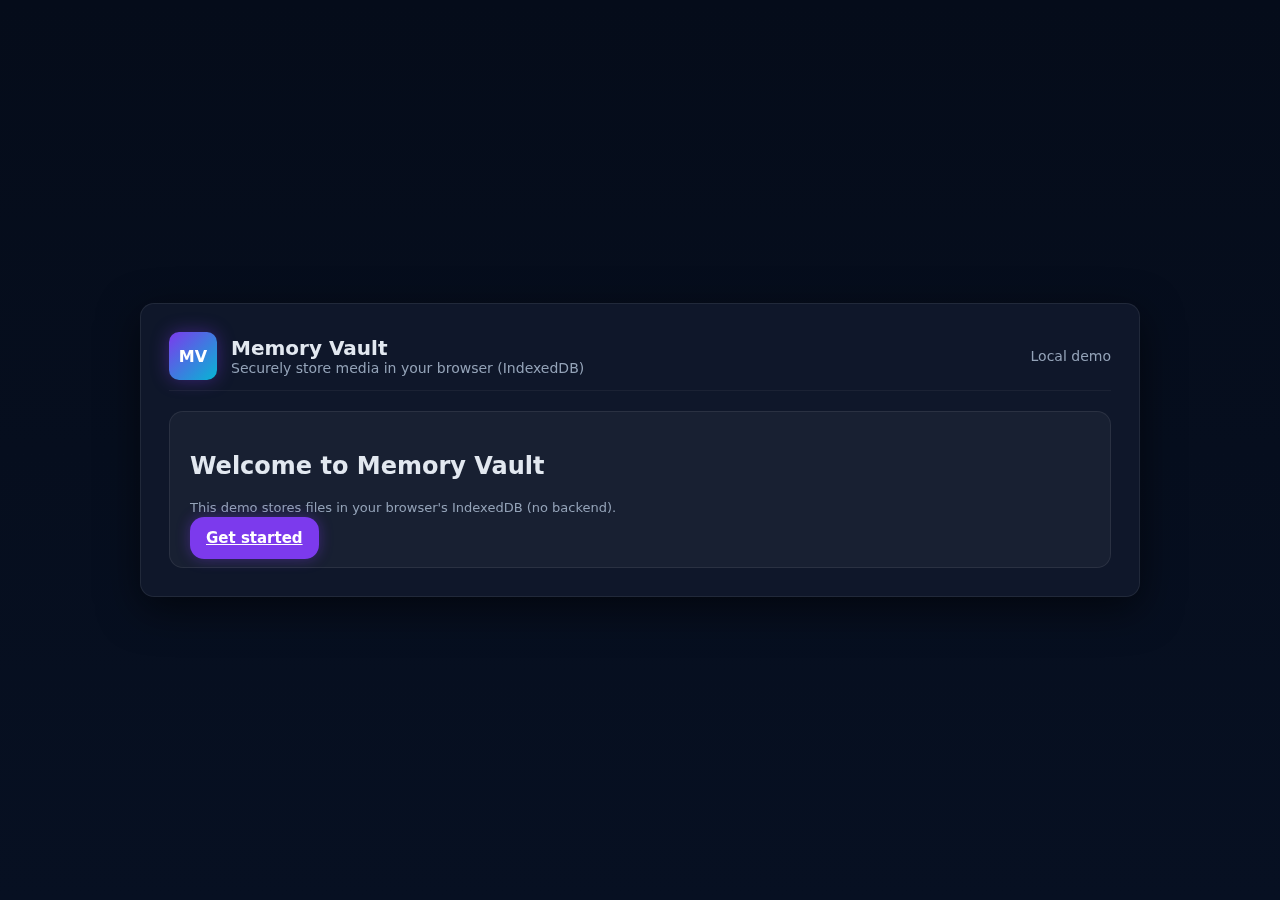
<file: index.html>
<!doctype html>
<html>
<head>
  <meta charset="utf-8" />
  <title>Memory Vault</title>
  <meta name="viewport" content="width=device-width,initial-scale=1" />
  <link rel="stylesheet" href="styles.css" />
</head>
<body>
  <div class="container">
    <div class="header">
      <div class="brand">
        <div class="logo">MV</div>
        <div>
          <h1>Memory Vault</h1>
          <div class="sub">Securely store media in your browser (IndexedDB)</div>
        </div>
      </div>
      <div class="sub">Local demo</div>
    </div>

    <div class="card center">
      <h2>Welcome to Memory Vault</h2>
      <p class="muted">This demo stores files in your browser's IndexedDB (no backend).</p>
      <div style="margin-top:12px">
        <a href="login.html" class="btn">Get started</a>
      </div>
    </div>
  </div>
</body>
</html>
</file>
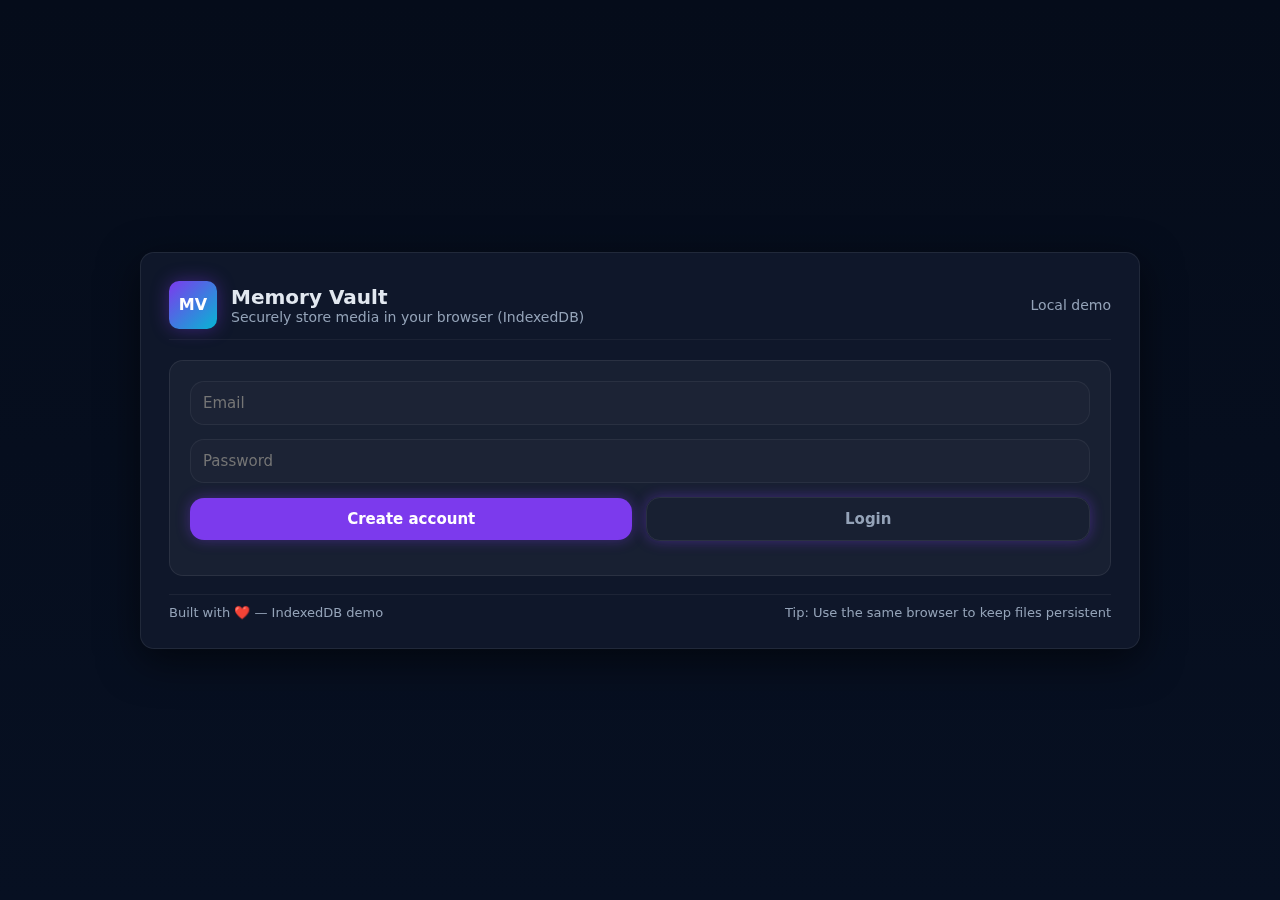
<file: login.html>
<!doctype html>
<html>
<head>
  <meta charset="utf-8" />
  <title>Memory Vault — Login</title>
  <meta name="viewport" content="width=device-width,initial-scale=1" />
  <link rel="stylesheet" href="styles.css" />
  <script src="js/db.js"></script>
  <script src="js/auth.js" defer></script>
  <script src="js/app.js" defer></script>
</head>
<body>
  <div class="container">
    <div class="header">
      <div class="brand">
        <div class="logo">MV</div>
        <div>
          <h1>Memory Vault</h1>
          <div class="sub">Securely store media in your browser (IndexedDB)</div>
        </div>
      </div>
      <div class="sub">Local demo</div>
    </div>

    <div class="card">
      <div id="message" class="small muted"></div>

      <div class="form-row">
        <input id="email" class="input" type="email" placeholder="Email" />
      </div>
      <div class="form-row">
        <input id="password" class="input" type="password" placeholder="Password" />
      </div>
      <div class="row">
        <button id="registerBtn" class="btn">Create account</button>
        <button id="loginBtn" class="btn ghost">Login</button>
      </div>
    </div>

    <div class="footer">
      <div class="muted">Built with ❤️ — IndexedDB demo</div>
      <div class="muted">Tip: Use the same browser to keep files persistent</div>
    </div>
  </div>
</body>
</html>
</file>
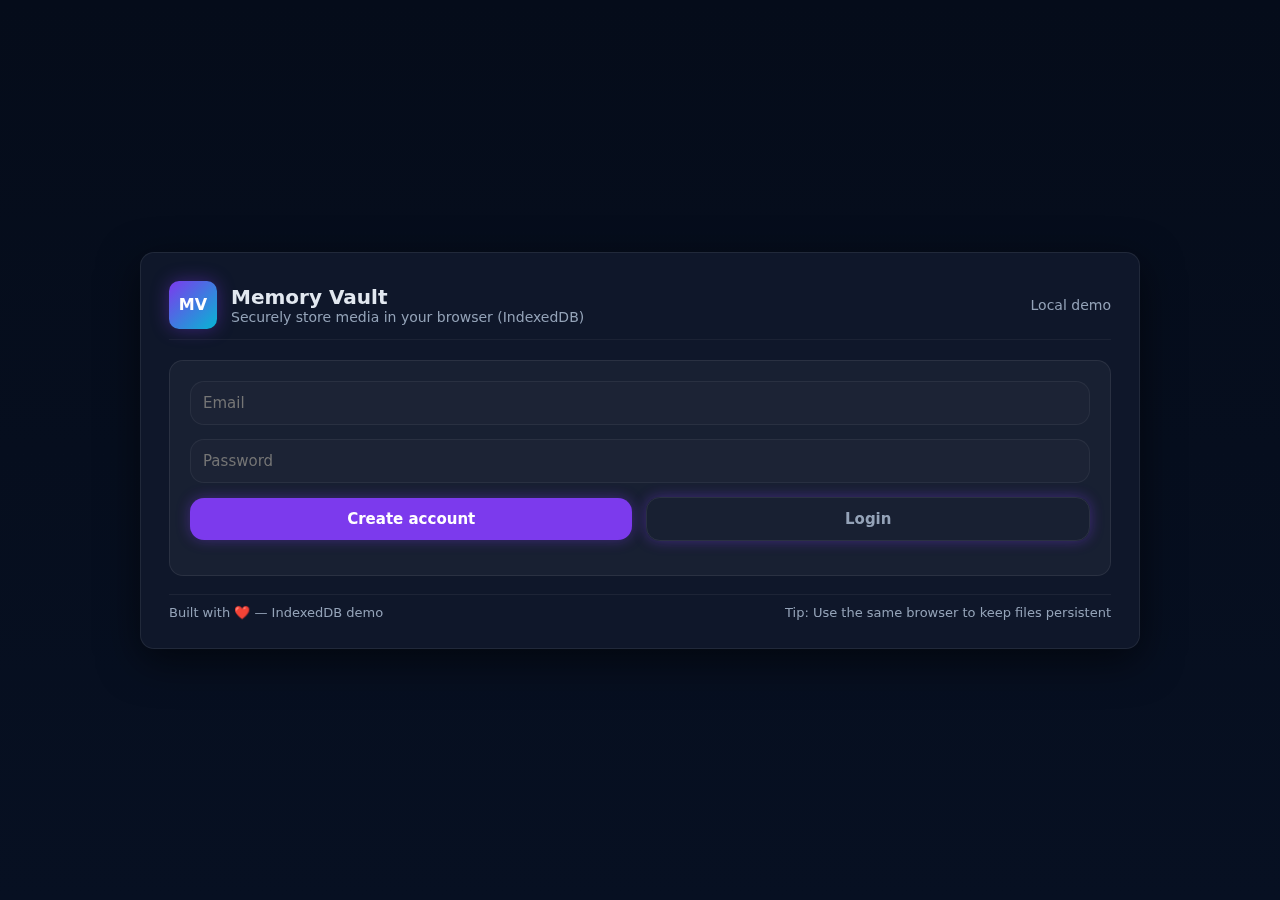
<file: upload.html>
<!doctype html>
<html>
<head>
  <meta charset="utf-8" />
  <title>Memory Vault — Upload</title>
  <meta name="viewport" content="width=device-width,initial-scale=1" />
  <link rel="stylesheet" href="styles.css" />
  <script src="js/db.js"></script>
  <script src="js/auth.js"></script>
  <script src="js/app.js"></script>
  <script src="js/upload.js" defer></script>
</head>
<body>
  <div class="container">
    <div class="header">
      <div class="brand">
        <div class="logo">MV</div>
        <div>
          <h1>Memory Vault</h1>
          <div class="sub">Upload & store media in your browser</div>
        </div>
      </div>
      <div class="sub" id="user-email">—</div>
    </div>

    <div class="card">
      <div id="alerts"></div>

      <div class="form-row">
        <input id="fileInput" class="file-input" type="file" accept="image/*,video/*" />
        <button id="btnUpload" class="btn">Upload</button>
      </div>

      <div class="small muted">Allowed: JPG, PNG, WEBP, GIF, MP4, WEBM. Images >10MB will be compressed automatically; large videos are not supported in this demo.</div>

      <div style="margin-top:12px">
        <div class="progress" aria-hidden><i id="upload-bar"></i></div>
        <div id="progress-text" class="small muted" style="margin-top:8px"></div>
      </div>

      <div class="files-list" id="uploadList" style="margin-top:12px"></div>

      <div style="margin-top:12px" class="row">
        <button id="logoutBtn" class="btn ghost">Logout</button>
        <button id="btnClear" class="btn ghost">Clear All Files</button>
      </div>
    </div>

    <div class="footer">
      <div class="muted">Files persist in this browser profile.</div>
      <div class="muted">Share link opens only in same browser/profile.</div>
    </div>
  </div>
</body>
</html>
</file>
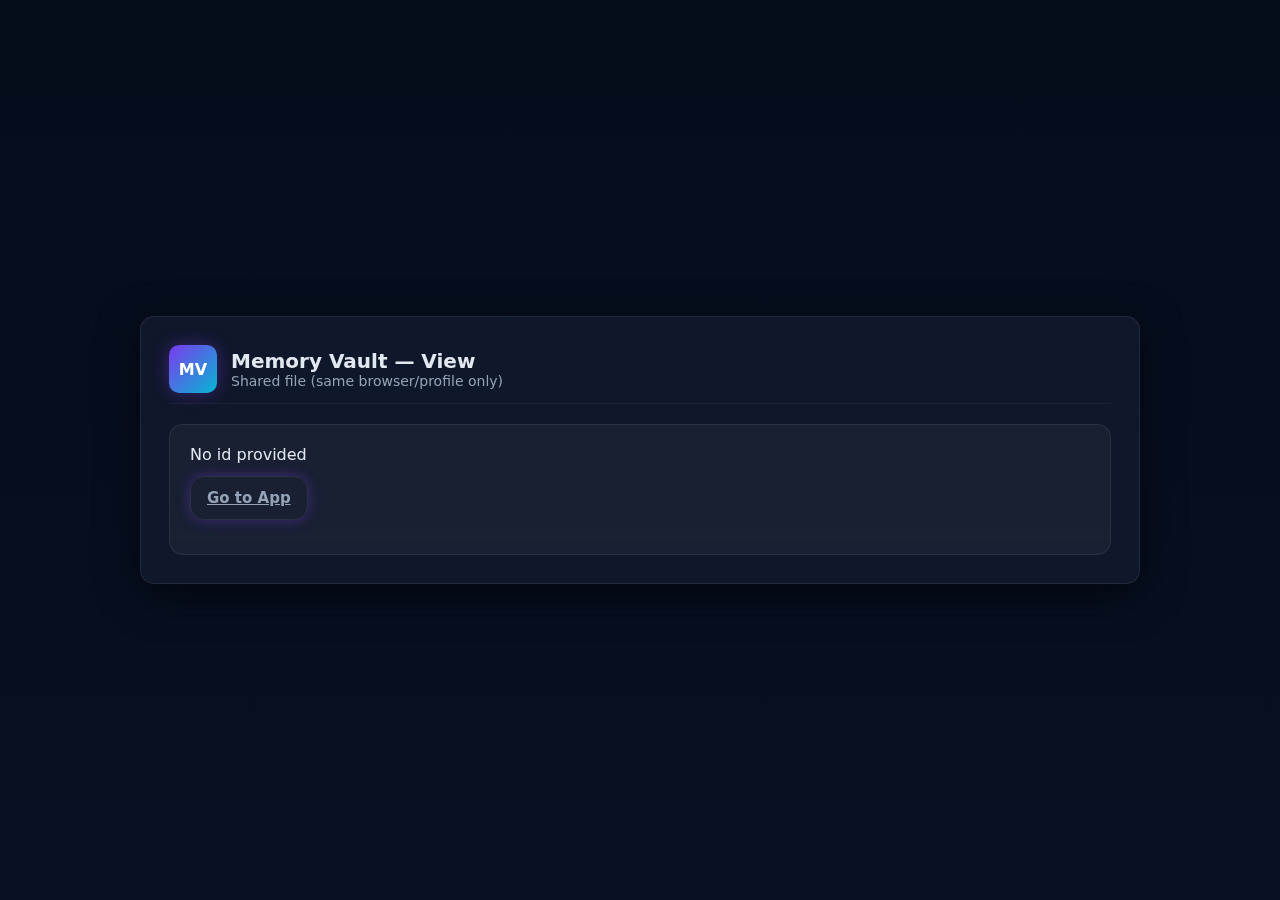
<file: view.html>
<!doctype html>
<html>
<head>
  <meta charset="utf-8" />
  <title>Memory Vault — View File</title>
  <meta name="viewport" content="width=device-width,initial-scale=1" />
  <link rel="stylesheet" href="styles.css" />
  <script src="js/db.js"></script>
  <script src="js/app.js"></script>
</head>
<body>
  <div class="container">
    <div class="header">
      <div class="brand">
        <div class="logo">MV</div>
        <div>
          <h1>Memory Vault — View</h1>
          <div class="sub">Shared file (same browser/profile only)</div>
        </div>
      </div>
      <div class="sub" id="owner"></div>
    </div>

    <div class="card" id="content">
      <div id="file-area" class="center">Loading...</div>
      <div style="margin-top:12px" id="info" class="muted"></div>
      <div style="margin-top:12px" class="row">
        <a id="download-link" class="btn ghost" style="display:none">Download</a>
        <a href="upload.html" class="btn ghost">Go to App</a>
      </div>
    </div>
  </div>

<script>
function getParam(name){ const u = new URL(location.href); return u.searchParams.get(name); }
document.addEventListener("DOMContentLoaded", async ()=>{
  const id = getParam('id');
  if(!id){ document.getElementById('file-area').textContent='No id provided'; return; }
  try {
    const rec = await getFileById(id);
    if(!rec){ document.getElementById('file-area').textContent='File not found in this browser'; return; }
    document.getElementById('owner').textContent = rec.owner;
    const url = URL.createObjectURL(rec.blob);
    const fa = document.getElementById('file-area'); fa.innerHTML='';
    if(rec.type.startsWith('image/')) { const img = document.createElement('img'); img.src = url; img.style.maxWidth='100%'; img.style.borderRadius='8px'; fa.appendChild(img); }
    else if(rec.type.startsWith('video/')) { const v = document.createElement('video'); v.src=url; v.controls=true; v.style.maxWidth='100%'; fa.appendChild(v); }
    else { const a = document.createElement('a'); a.href=url; a.textContent='Open File'; a.download=rec.name; fa.appendChild(a); }
    const info = document.getElementById('info'); info.textContent = `${rec.name} • ${rec.type} • ${new Date(rec.createdAt).toLocaleString()}`;
    const dl = document.getElementById('download-link'); dl.href = url; dl.style.display = 'inline-block'; dl.download = rec.name;
  } catch (err) {
    document.getElementById('file-area').textContent = 'Error reading file';
  }
});
</script>
</body>
</html>
</file>
<file: styles.css>
:root {
  --bg: #050c1a;
  --bg2: #071022;
  --card: #0f172a;
  --glass: rgba(255, 255, 255, 0.04);
  --muted: #94a3b8;
  --text: #e2e8f0;
  --accent: #7c3aed;
  --accent-hover: #9f67ff;
  --border: rgba(255, 255, 255, 0.08);
  --radius: 14px;
  --smooth: 0.25s ease;
}

* {
  box-sizing: border-box;
  font-family: "Inter", system-ui, sans-serif;
  color: var(--text);
}

body {
  margin: 0;
  min-height: 100vh;
  background: linear-gradient(180deg, var(--bg), var(--bg2));
  display: flex;
  align-items: center;
  justify-content: center;
  padding: 24px;
}

/* Main Card */
.container {
  width: 1000px;
  max-width: 95%;
  background: var(--card);
  border-radius: var(--radius);
  padding: 28px;
  border: 1px solid var(--border);
  box-shadow: 0 12px 40px rgba(0, 0, 0, 0.55);
  backdrop-filter: blur(12px);
  animation: fadeIn 0.7s ease;
}

/* Header */
.header {
  display: flex;
  align-items: center;
  justify-content: space-between;
  margin-bottom: 20px;
  padding-bottom: 10px;
  border-bottom: 1px solid rgba(255, 255, 255, 0.05);
}

.brand {
  display: flex;
  gap: 14px;
  align-items: center;
}

.logo {
  width: 48px;
  height: 48px;
  border-radius: 10px;
  background: linear-gradient(135deg, var(--accent), #06b6d4);
  display: flex;
  align-items: center;
  justify-content: center;
  font-weight: 700;
  color: white;
  font-size: 16px;
  box-shadow: 0 0 18px rgba(124, 58, 237, 0.4);
}

h1 {
  margin: 0;
  font-size: 20px;
  font-weight: 600;
}

.sub {
  color: var(--muted);
  font-size: 14px;
}

/* Card */
.card {
  padding: 20px;
  border-radius: var(--radius);
  background: var(--glass);
  border: 1px solid var(--border);
  backdrop-filter: blur(10px);
}

/* Inputs */
.input,
.file-input,
textarea,
select,
button {
  width: 100%;
  padding: 12px;
  border-radius: var(--radius);
  background: rgba(255, 255, 255, 0.02);
  border: 1px solid rgba(255, 255, 255, 0.06);
  font-size: 15px;
  transition: var(--smooth);
}

.input:focus,
textarea:focus,
select:focus {
  border-color: var(--accent);
  outline: none;
  box-shadow: 0 0 10px rgba(124, 58, 237, 0.3);
}

/* Button */
.btn {
  cursor: pointer;
  padding: 12px 16px;
  border-radius: var(--radius);
  border: none;
  background: var(--accent);
  color: white;
  font-size: 15px;
  font-weight: 600;
  transition: var(--smooth);
  box-shadow: 0 0 14px rgba(124, 58, 237, 0.4);
}

.btn:hover {
  background: var(--accent-hover);
  box-shadow: 0 0 18px rgba(159, 103, 255, 0.55);
}

.btn.ghost {
  background: transparent;
  border: 1px solid var(--border);
  color: var(--muted);
}

.btn.ghost:hover {
  background: rgba(255, 255, 255, 0.06);
  color: var(--text);
}

/* Rows */
.form-row,
.row {
  display: flex;
  gap: 14px;
  margin-bottom: 14px;
}

.row {
  align-items: center;
}

/* Progress bar */
.progress {
  width: 100%;
  height: 14px;
  background: rgba(255, 255, 255, 0.05);
  border-radius: 10px;
  overflow: hidden;
}

.progress > i {
  display: block;
  height: 100%;
  width: 0%;
  background: linear-gradient(90deg, #60a5fa, var(--accent));
  transition: width var(--smooth);
}

/* Files list */
.files-list {
  margin-top: 14px;
  display: flex;
  flex-direction: column;
  gap: 12px;
  max-height: 380px;
  overflow: auto;
  padding-right: 8px;
}

.files-list::-webkit-scrollbar {
  width: 6px;
}

.files-list::-webkit-scrollbar-thumb {
  background: rgba(255, 255, 255, 0.1);
  border-radius: 10px;
}

.file-item {
  display: flex;
  justify-content: space-between;
  align-items: center;
  padding: 12px;
  border-radius: var(--radius);
  border: 1px solid var(--border);
  background: rgba(255, 255, 255, 0.04);
}

.meta {
  display: flex;
  gap: 12px;
  align-items: center;
}

.file-name {
  font-weight: 600;
}

.muted {
  color: var(--muted);
  font-size: 13px;
}

.badge {
  font-size: 12px;
  padding: 7px 10px;
  border-radius: 999px;
  border: 1px solid var(--border);
}

/* Alerts */
.alert {
  padding: 12px;
  border-radius: var(--radius);
  margin-bottom: 12px;
}

.alert.error {
  background: rgba(239, 68, 68, 0.1);
  border: 1px solid rgba(239, 68, 68, 0.2);
  color: #ef4444;
}

.alert.success {
  background: rgba(16, 185, 129, 0.12);
  border: 1px solid rgba(16, 185, 129, 0.22);
  color: #10b981;
}

/* Footer */
.footer {
  margin-top: 18px;
  padding-top: 10px;
  border-top: 1px solid rgba(255, 255, 255, 0.06);
  color: var(--muted);
  font-size: 13px;
  display: flex;
  justify-content: space-between;
}

/* Fade animation */
@keyframes fadeIn {
  from { opacity: 0; transform: translateY(10px); }
  to { opacity: 1; transform: translateY(0); }
}

/* Responsive */
@media(max-width: 600px) {
  .form-row,
  .row {
    flex-direction: column;
  }
}
</file>
